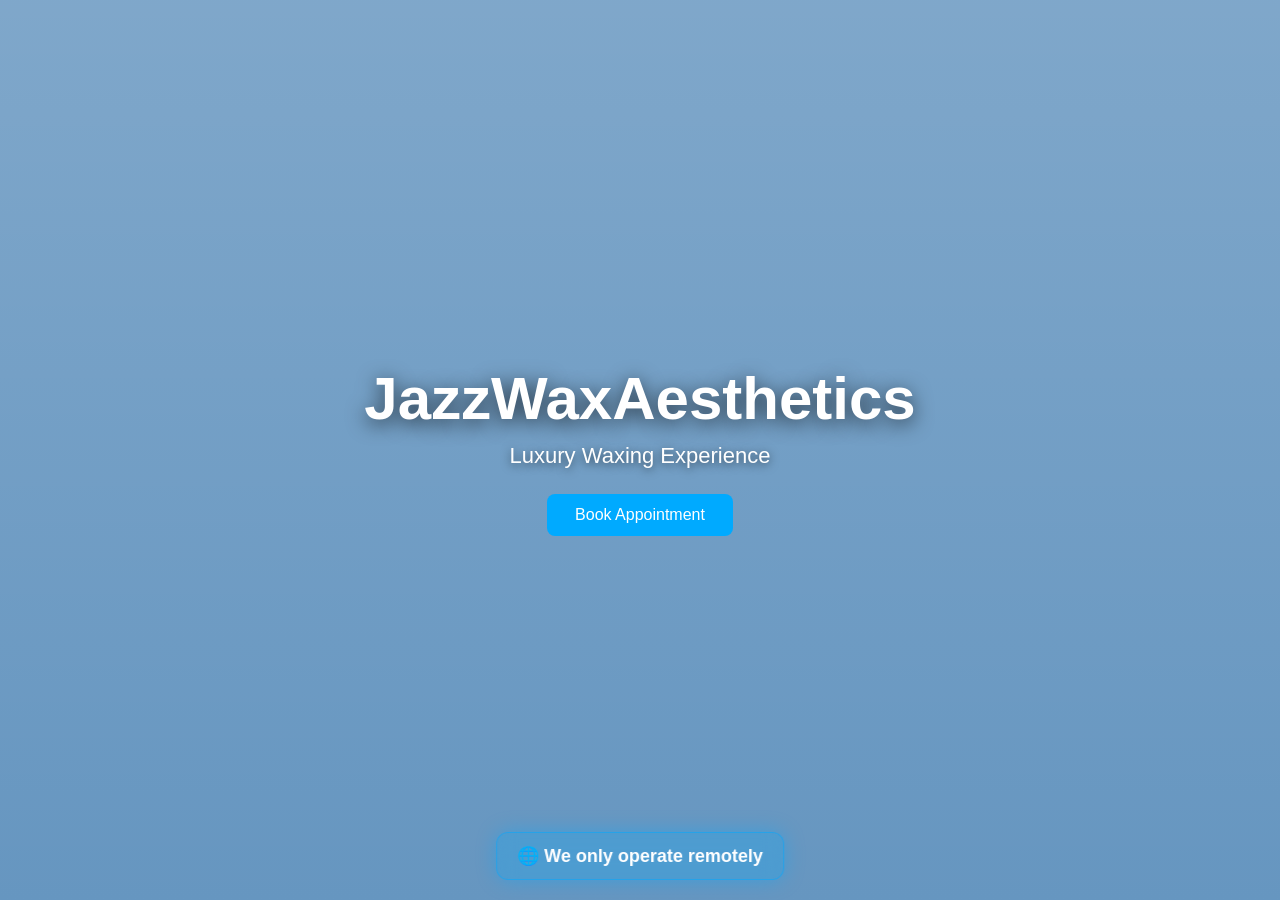
<file: index.html>
<!DOCTYPE html>
<html lang="en">

<head>
<meta charset="UTF-8">
<meta name="viewport" content="width=device-width, initial-scale=1.0">

<title>JazzWaxAesthetics</title>

<link rel="stylesheet" href="style.css">
</head>

<body>

<!-- HERO SECTION -->
<section class="hero">

    <div class="overlay"></div>

    <div class="hero-content">

        <h1 class="title">JazzWaxAesthetics</h1>

        <p class="tagline">Luxury Waxing Experience</p>

        <!-- CENTER BUTTON -->
        <a href="services.html">
            <button class="book-btn center-btn">Book Appointment</button>
        </a>

    </div>

    <!-- REMOTE NOTICE BOX -->
    <div class="remote-box">
        🌐 We only operate remotely
    </div>

</section>

<script src="script.js"></script>

</body>

</html>
</file>
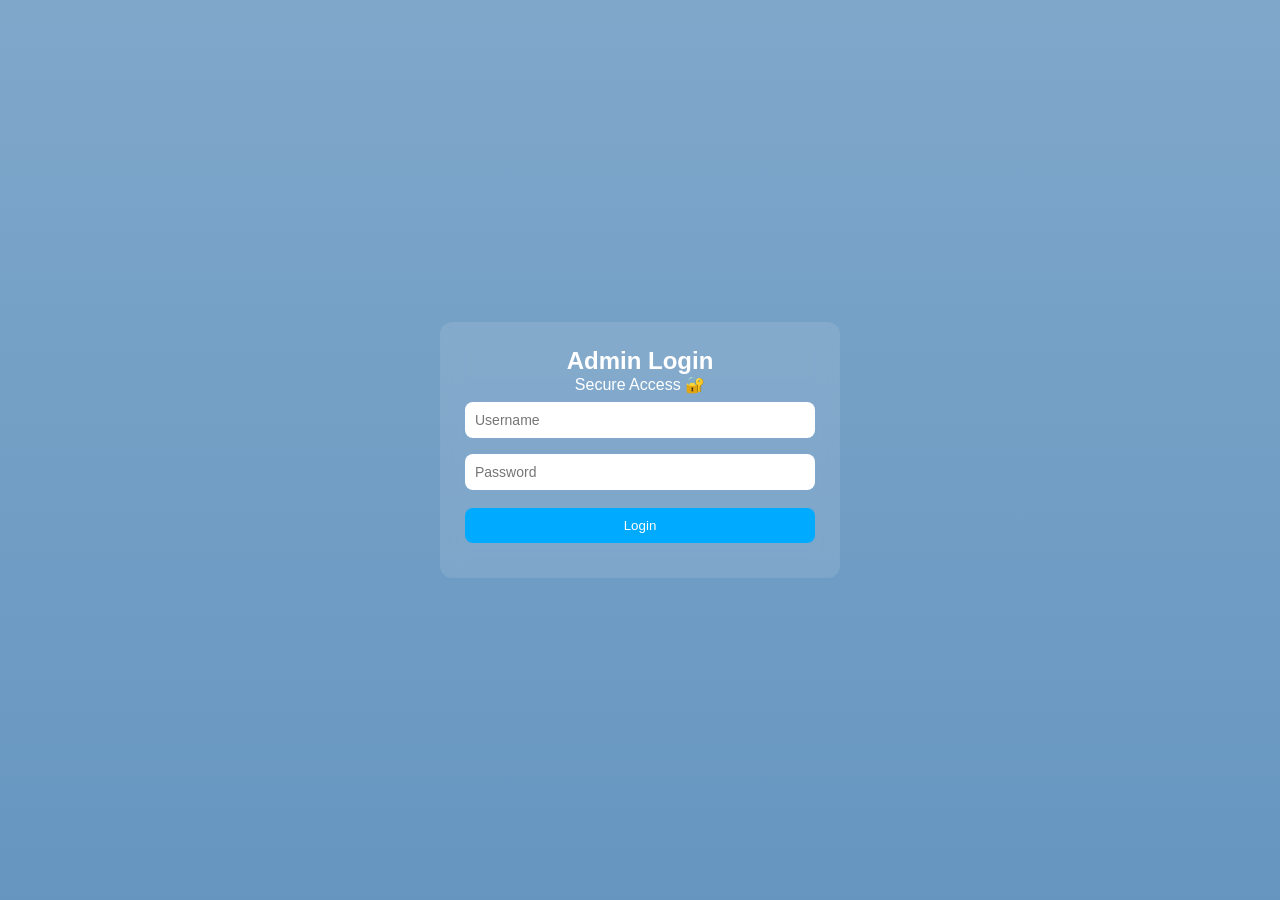
<file: admin.html>
<!DOCTYPE html>
<html lang="en">
<head>
<meta charset="UTF-8">
<meta name="viewport" content="width=device-width, initial-scale=1.0">
<title>Admin | JazzWaxAesthetics</title>

<link rel="stylesheet" href="style.css">
<script src="admin.js" defer></script>

</head>

<body>

<!-- 🔥 LOGOUT BUTTON (TOP RIGHT) -->
<div class="logout-top">
    <button class="logout-btn" onclick="logout()">Logout</button>
</div>

<section class="admin-hero">

<div class="admin-content">

<h1 class="admin-title">Admin Dashboard</h1>
<p class="admin-sub">Client Bookings Overview</p>

<table class="admin-table">
<thead>
<tr>
<th>Name</th>
<th>Email</th>
<th>Phone</th>
<th>Date</th>
<th>Services</th>
<th>Total (Ksh)</th>
<th>Status</th>
<th>Actions</th>
</tr>
</thead>

<tbody id="bookingTable"></tbody>

</table>

</div>

</section>

</body>
</html>
</file>
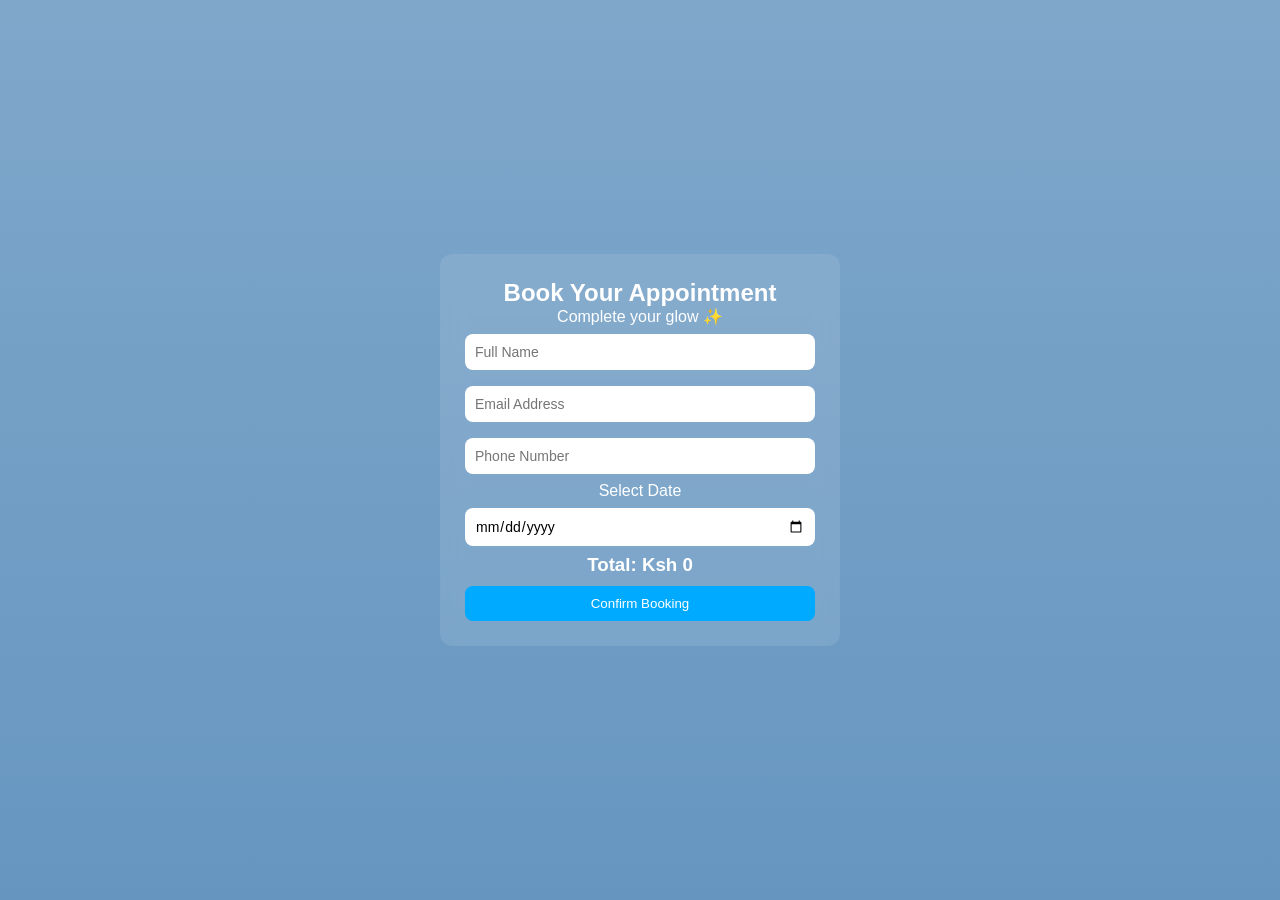
<file: booking.html>
<!DOCTYPE html>
<html lang="en">
<head>
<meta charset="UTF-8">
<meta name="viewport" content="width=device-width, initial-scale=1.0">
<title>Booking | JazzWaxAesthetics</title>

<link rel="stylesheet" href="style.css">
<script src="script.js" defer></script>

</head>

<body>

<section class="booking-hero">

<div class="overlay"></div>

<div class="booking-container">

<h1>Book Your Appointment</h1>
<p>Complete your glow ✨</p>

<form id="bookingForm">

<input type="text" id="name" placeholder="Full Name" required>

<input type="email" id="email" placeholder="Email Address" required>

<input type="tel" id="phone" placeholder="Phone Number" required>

<label>Select Date</label>
<input type="date" id="date" required>


<h3>Total: Ksh <span id="bookingTotal">0</span></h3>

<button type="submit">Confirm Booking</button>

</form>

</div>

</section>

</body>
</html>
</file>
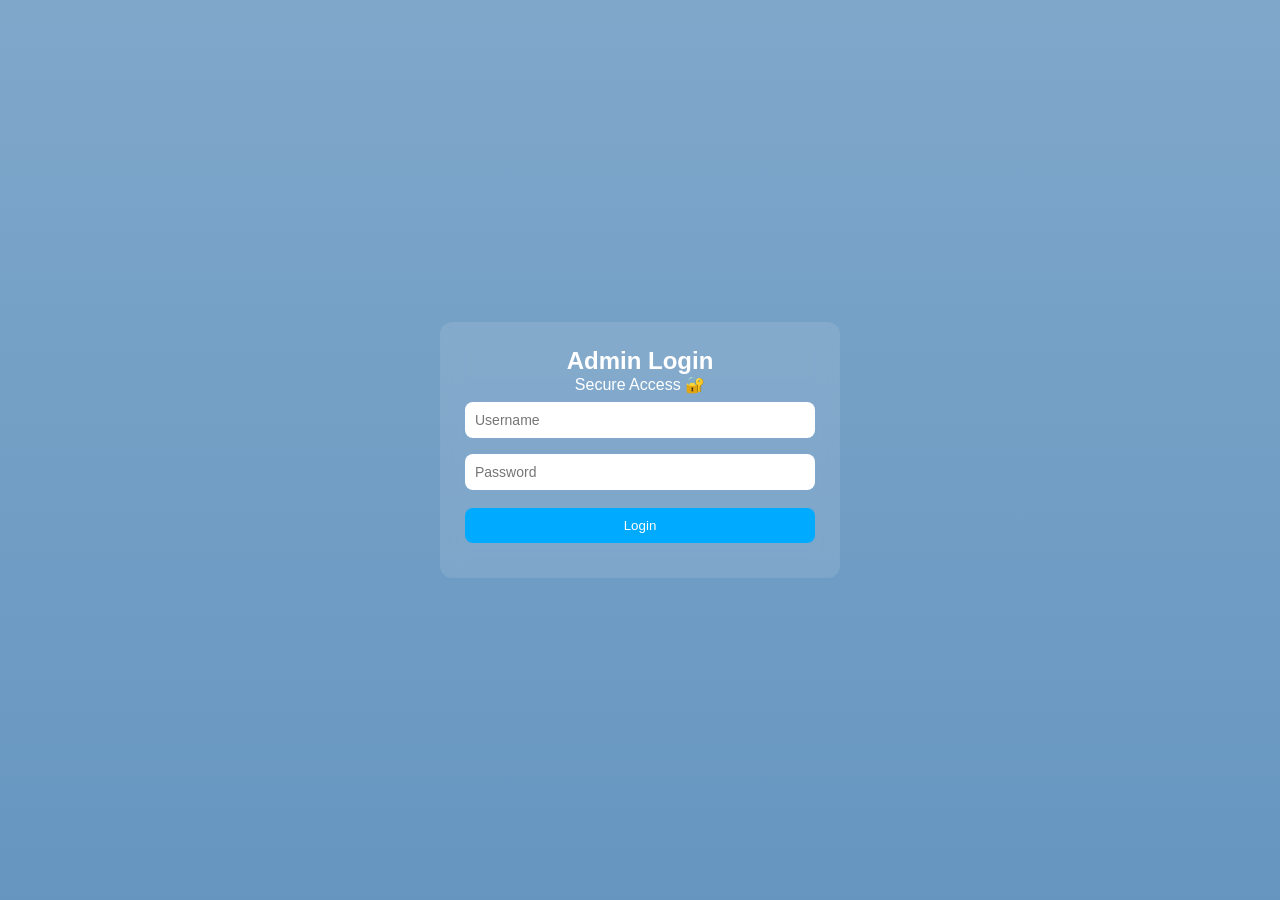
<file: edit.html>
<!DOCTYPE html>
<html lang="en">
<head>
<meta charset="UTF-8">
<meta name="viewport" content="width=device-width, initial-scale=1.0">
<title>Edit Booking</title>

<link rel="stylesheet" href="style.css">
<script src="edit.js" defer></script>

</head>

<body>

<section class="booking-hero">
<div class="overlay"></div>

<div class="booking-container">

<h1>Edit Booking</h1>

<form id="editForm">

<input type="text" id="editName" required>
<input type="email" id="editEmail" required>
<input type="tel" id="editPhone" required>
<input type="date" id="editDate" required>

<p id="editServices"></p>
<h3>Total: Ksh <span id="editTotal"></span></h3>

<button type="submit">Save Changes</button>

</form>

</div>
</section>

</body>
</html>
</file>
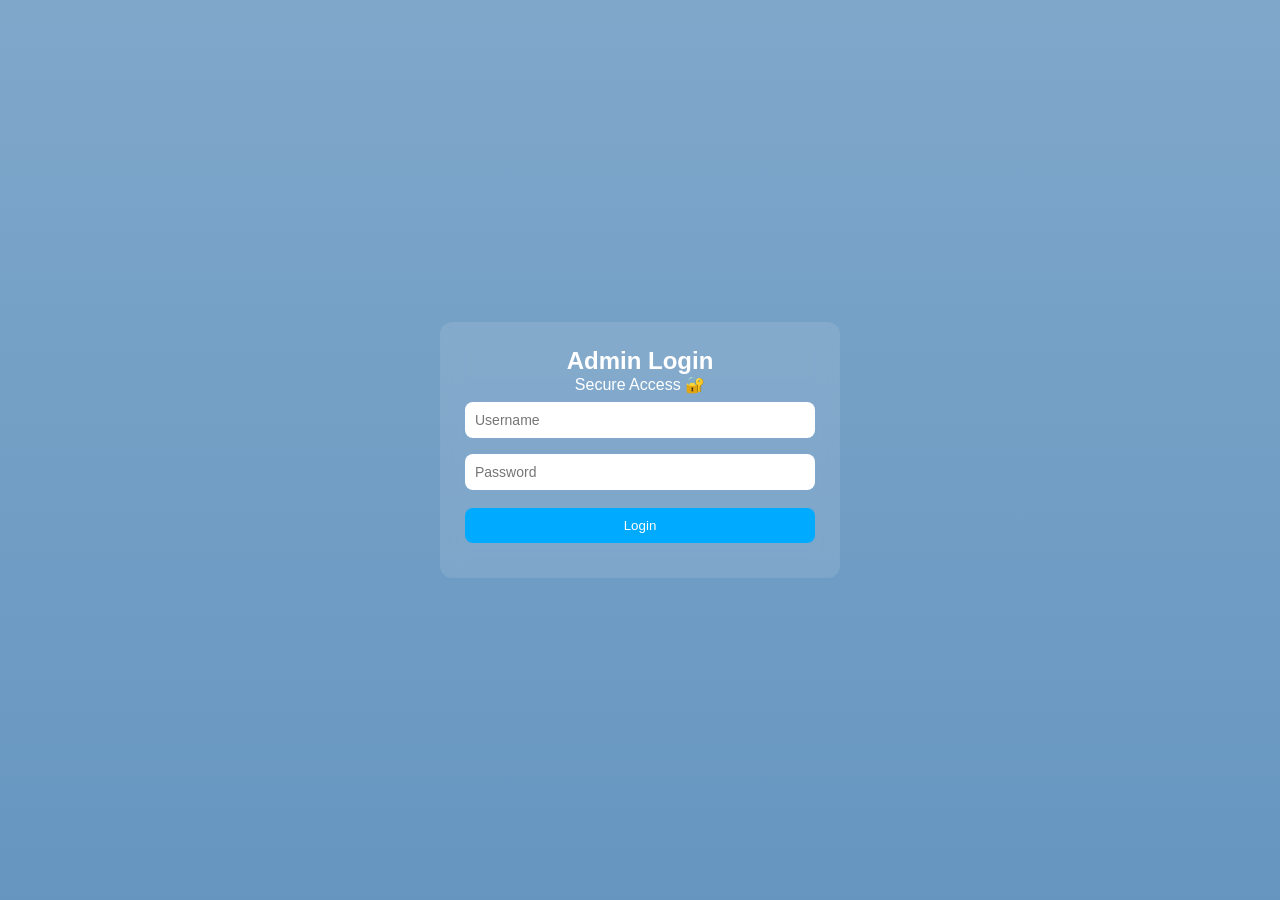
<file: login.html>
<!DOCTYPE html>
<html lang="en">
<head>
<meta charset="UTF-8">
<meta name="viewport" content="width=device-width, initial-scale=1.0">
<title>Admin Login</title>

<link rel="stylesheet" href="style.css">
<script src="login.js" defer></script>

</head>

<body>

<section class="booking-hero">
<div class="overlay"></div>

<div class="booking-container">

<h1>Admin Login</h1>
<p>Secure Access 🔐</p>

<form id="loginForm">

<input type="text" id="username" placeholder="Username" required>
<input type="password" id="password" placeholder="Password" required>

<button type="submit">Login</button>

</form>

<p id="errorMsg" style="color:red; margin-top:10px;"></p>

</div>
</section>

</body>
</html>
</file>
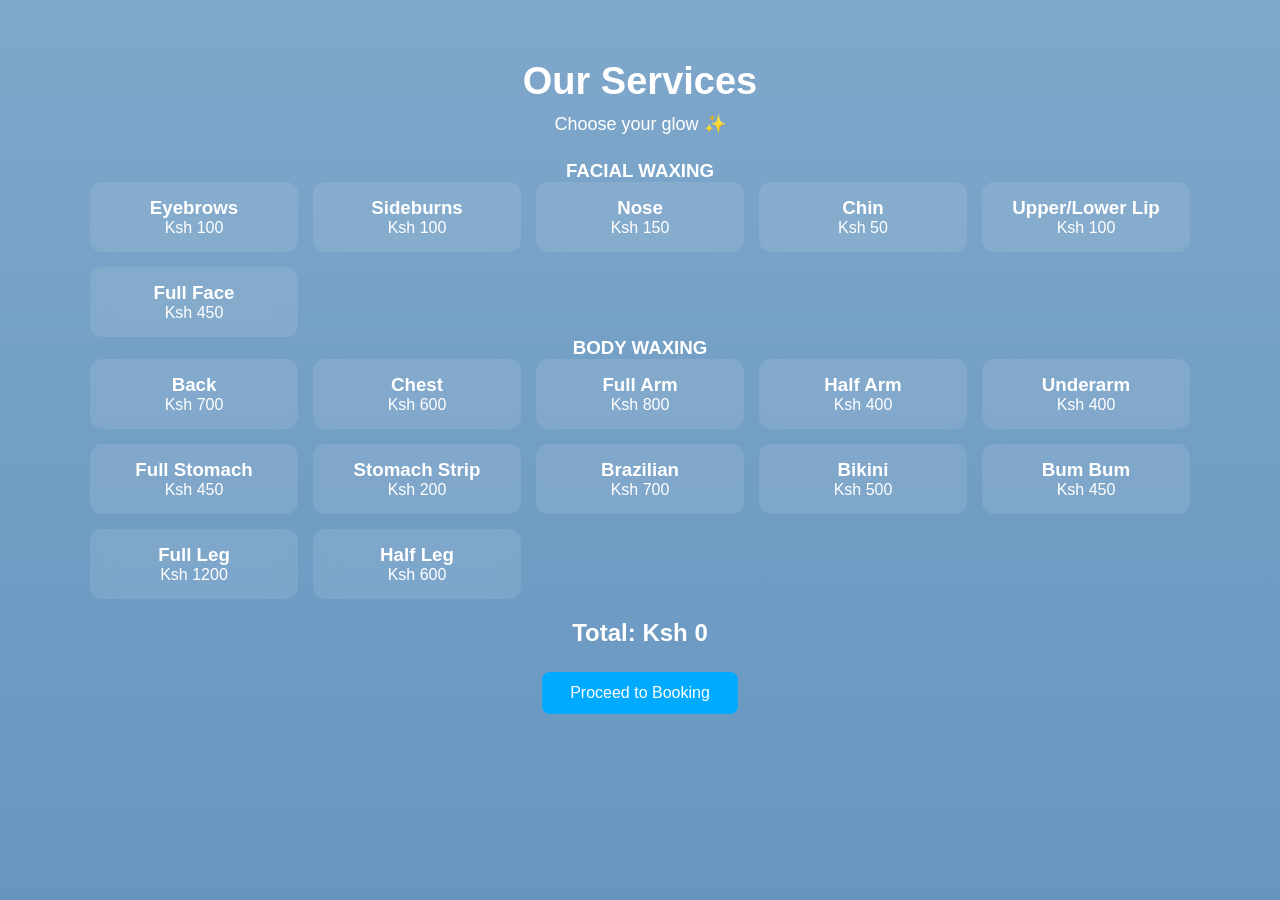
<file: services.html>
<!DOCTYPE html>
<html lang="en">

<head>
<meta charset="UTF-8">
<meta name="viewport" content="width=device-width, initial-scale=1.0">
<title>Services | JazzWaxAesthetics</title>

<link rel="stylesheet" href="style.css">
<script src="script.js" defer></script>

</head>

<body>

<section class="services-hero">

<div class="overlay"></div>

<div class="services-content">

<h1 class="services-title">Our Services</h1>
<p class="services-sub">Choose your glow ✨</p>

<h3>FACIAL WAXING</h3>

<div class="services-grid">

<div class="service-card" data-price="100"><h3>Eyebrows</h3><p>Ksh 100</p></div>
<div class="service-card" data-price="100"><h3>Sideburns</h3><p>Ksh 100</p></div>
<div class="service-card" data-price="150"><h3>Nose</h3><p>Ksh 150</p></div>
<div class="service-card" data-price="50"><h3>Chin</h3><p>Ksh 50</p></div>
<div class="service-card" data-price="100"><h3>Upper/Lower Lip</h3><p>Ksh 100</p></div>
<div class="service-card" data-price="450"><h3>Full Face</h3><p>Ksh 450</p></div>

</div>

<h3 class="section-title">BODY WAXING</h3>

<div class="services-grid">

<div class="service-card" data-price="700"><h3>Back</h3><p>Ksh 700</p></div>
<div class="service-card" data-price="600"><h3>Chest</h3><p>Ksh 600</p></div>
<div class="service-card" data-price="800"><h3>Full Arm</h3><p>Ksh 800</p></div>
<div class="service-card" data-price="400"><h3>Half Arm</h3><p>Ksh 400</p></div>
<div class="service-card" data-price="400"><h3>Underarm</h3><p>Ksh 400</p></div>
<div class="service-card" data-price="450"><h3>Full Stomach</h3><p>Ksh 450</p></div>
<div class="service-card" data-price="200"><h3>Stomach Strip</h3><p>Ksh 200</p></div>
<div class="service-card" data-price="700"><h3>Brazilian</h3><p>Ksh 700</p></div>
<div class="service-card" data-price="500"><h3>Bikini</h3><p>Ksh 500</p></div>
<div class="service-card" data-price="450"><h3>Bum Bum</h3><p>Ksh 450</p></div>
<div class="service-card" data-price="1200"><h3>Full Leg</h3><p>Ksh 1200</p></div>
<div class="service-card" data-price="600"><h3>Half Leg</h3><p>Ksh 600</p></div>

</div>

<h2 class="total">Total: Ksh <span id="total">0</span></h2>

<button class="book-btn" onclick="goToBooking()">Proceed to Booking</button>

</div>
</section>

</body>
</html>
</file>
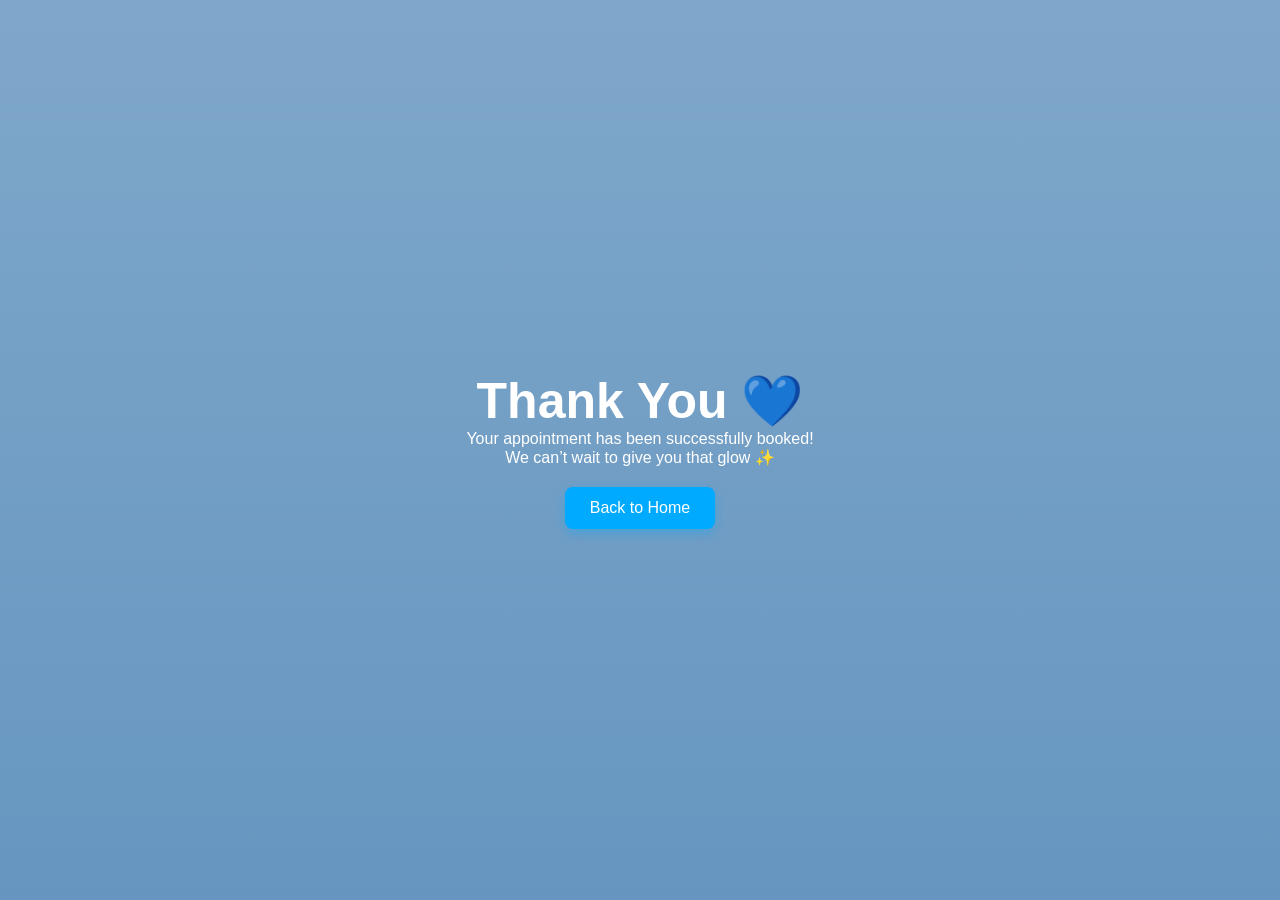
<file: thankyou.html>
<!DOCTYPE html>
<html lang="en">
<head>
<meta charset="UTF-8">
<meta name="viewport" content="width=device-width, initial-scale=1.0">
<title>Thank You | JazzWaxAesthetics</title>

<link rel="stylesheet" href="style.css">
<script src="script.js" defer></script>

</head>

<body>

<section class="thankyou-hero">

<div class="overlay"></div>

<div class="thankyou-content">

<h1>Thank You 💙</h1>
<p>Your appointment has been successfully booked!</p>
<p>We can’t wait to give you that glow ✨</p>

<a href="index.html">
<button class="home-btn">Back to Home</button>
</a>

</div>

</section>

</body>
</html>
</file>
<file: style.css>
/* ================= RESET ================= */
*{
margin:0;
padding:0;
box-sizing:border-box;
font-family:Arial, Helvetica, sans-serif;
}

body{
min-height:100vh;
overflow-x:hidden;
}

/* ================= GLOBAL SECTION FIX ================= */

/* Every section now handles its own overlay via gradient */
section{
position:relative;
}

/* ================= HERO ================= */

.hero{
min-height:100vh;
background:
linear-gradient(rgba(0,80,150,0.5), rgba(0,80,150,0.6)),
url("https://plus.unsplash.com/premium_photo-1661340702301-53a479f3781f?q=80&w=886&auto=format&fit=crop") center/cover no-repeat;

display:flex;
align-items:center;
justify-content:center;
text-align:center;
padding:20px;
}

.hero-content{
color:white;
max-width:800px;
}

/* TEXT */
.title{
font-size:clamp(28px,5vw,60px);
font-weight:bold;
text-shadow:0 4px 20px rgba(0,0,0,0.7);
}

.tagline{
font-size:clamp(14px,2.5vw,22px);
margin-top:10px;
text-shadow:0 2px 10px rgba(0,0,0,0.6);
}

/* BUTTON */
.book-btn{
margin-top:25px;
padding:12px 28px;
font-size:16px;
border:none;
background:#00aaff;
color:white;
border-radius:8px;
cursor:pointer;
transition:0.3s;
}

.book-btn:hover{
background:#0077cc;
}

/* REMOTE BOX */
.remote-box{
position:absolute;
bottom:20px;
left:50%;
transform:translateX(-50%);
background:rgba(0,170,255,0.25);
backdrop-filter:blur(10px);
padding:12px 20px;
border-radius:12px;
color:#fff;
font-size:clamp(12px,2vw,18px);
font-weight:bold;
border:1px solid rgba(0,170,255,0.5);
box-shadow:0 0 20px rgba(0,170,255,0.4);
}

/* ================= SERVICES ================= */

.services-hero{
min-height:100vh;
background:
linear-gradient(rgba(0,80,150,0.5), rgba(0,80,150,0.6)),
url("https://plus.unsplash.com/premium_photo-1664187387146-241276b3f326?w=500&auto=format&fit=crop&q=60") center/cover no-repeat;

display:flex;
justify-content:center;
align-items:flex-start;
padding:60px 20px;
}

.services-content{
color:white;
max-width:1100px;
width:100%;
text-align:center;
}

.services-title{
font-size:clamp(24px,4vw,38px);
margin-bottom:10px;
}

.services-sub{
font-size:clamp(14px,2vw,18px);
margin-bottom:25px;
}

.services-grid{
display:grid;
grid-template-columns:repeat(auto-fit,minmax(200px,1fr));
gap:15px;
}

.service-card{
background:rgba(255,255,255,0.1);
backdrop-filter:blur(10px);
padding:15px;
border-radius:12px;
cursor:pointer;
transition:0.3s;
}

.service-card:hover{
transform:scale(1.05);
background:rgba(0,170,255,0.3);
}

.service-card.active{
background:#00aaff;
}

.total{
margin-top:20px;
color:white;
}

/* ================= BOOKING ================= */

.booking-hero{
min-height:100vh;
background:
linear-gradient(rgba(0,80,150,0.5), rgba(0,80,150,0.6)),
url("https://images.unsplash.com/photo-1523007404168-10d7bf50b5ad") center/cover no-repeat;

display:flex;
justify-content:center;
align-items:center;
padding:20px;
}

.booking-container{
background:rgba(255,255,255,0.1);
backdrop-filter:blur(12px);
padding:25px;
border-radius:12px;
width:100%;
max-width:400px;
color:white;
text-align:center;
}

form input{
width:100%;
padding:10px;
margin:8px 0;
border:none;
border-radius:8px;
font-size:14px;
}

form button{
width:100%;
padding:10px;
margin-top:10px;
background:#00aaff;
border:none;
color:white;
border-radius:8px;
cursor:pointer;
}

/* ================= THANK YOU ================= */

.thankyou-hero{
min-height:100vh;
background:
linear-gradient(rgba(0,80,150,0.5), rgba(0,80,150,0.6)),
url("https://images.unsplash.com/photo-1716363120131-2aa0e8bb5fba") center/cover no-repeat;

display:flex;
justify-content:center;
align-items:center;
text-align:center;
}

.thankyou-content{
color:white;
padding:20px;
}

.thankyou-content h1{
font-size:clamp(26px,6vw,50px);
}

.home-btn{
margin-top:20px;
padding:12px 25px;
background:#00aaff;
border:none;
color:white;
border-radius:8px;
cursor:pointer;
font-size:16px;
transition:0.3s;
box-shadow:0 4px 12px rgba(0,170,255,0.4);
}

/* HOVER EFFECT */
.home-btn:hover{
background:#0077cc;
transform:translateY(-2px);
box-shadow:0 6px 18px rgba(0,119,204,0.6);
}

/* ================= ADMIN ================= */

.admin-hero{
min-height:100vh;
background:
linear-gradient(rgba(0,80,150,0.6), rgba(0,80,150,0.7)),
url("https://images.unsplash.com/photo-1740954694745-327c03107a7d") center/cover no-repeat;

display:flex;
justify-content:center;
align-items:center;
padding:20px;
}

.admin-content{
max-width:1100px;
width:100%;
color:white;
text-align:center;
}

/* TABLE */

.admin-table{
width:100%;
border-collapse:collapse;
background:rgba(255,255,255,0.1);
}

.admin-table th,
.admin-table td{
padding:10px;
}

.admin-table th{
background:rgba(0,170,255,0.6);
}

/* ACTION BUTTON CONTAINER */
.action-buttons {
    display: flex;
    gap: 8px;
    justify-content: center;
    flex-wrap: wrap;
}

/* BASE BUTTON STYLE */
.action-buttons button {
    padding: 8px 14px;
    border-radius: 20px;
    border: none;
    font-size: 13px;
    cursor: pointer;
    font-weight: 600;
    letter-spacing: 0.3px;
    transition: all 0.3s ease;
    backdrop-filter: blur(10px);
}

/* EDIT BUTTON */
.edit-btn {
    background: linear-gradient(135deg, #00c6ff, #0072ff);
    color: white;
    box-shadow: 0 4px 12px rgba(0, 114, 255, 0.4);
}

.edit-btn:hover {
    transform: translateY(-2px);
    box-shadow: 0 6px 18px rgba(0, 114, 255, 0.6);
}

/* DELETE BUTTON */
.delete-btn {
    background: linear-gradient(135deg, #ff4d4d, #cc0000);
    color: white;
    box-shadow: 0 4px 12px rgba(255, 0, 0, 0.4);
}

.delete-btn:hover {
    transform: translateY(-2px);
    box-shadow: 0 6px 18px rgba(255, 0, 0, 0.6);
}

/* FINISH BUTTON */
.finish-btn {
    background: linear-gradient(135deg, #28a745, #1e7e34);
    color: white;
    box-shadow: 0 4px 12px rgba(40, 167, 69, 0.4);
}

.finish-btn:hover {
    transform: translateY(-2px);
    box-shadow: 0 6px 18px rgba(40, 167, 69, 0.6);
}

/* DISABLED STATE (for finished bookings) */
button:disabled {
    background: #ccc !important;
    color: #666 !important;
    cursor: not-allowed;
    box-shadow: none;
    transform: none;
}

/* ================= LOGOUT FIX ================= */

.logout-top{
position:fixed;
top:20px;
right:30px;
z-index:9999;
}

/* CLASSY LOGOUT BUTTON */
.logout-btn{
padding:10px 22px;
border:none;
border-radius:25px;
font-size:14px;
cursor:pointer;

/* GLASS EFFECT */
background:rgba(255,255,255,0.15);
backdrop-filter:blur(10px);

color:#ffffff;
font-weight:600;

/* BORDER */
border:1px solid rgba(255,255,255,0.3);

/* SHADOW */
box-shadow:0 0 10px rgba(0,0,0,0.3);

transition:all 0.3s ease;
}

/* HOVER */
.logout-btn:hover{
background:#ff4d4d;
border-color:#ff4d4d;

box-shadow:
0 0 10px rgba(255,77,77,0.6),
0 0 20px rgba(255,77,77,0.4);

transform:translateY(-2px);
}

/* ================= ADMIN IMPROVEMENTS ================= */

.admin-title{
font-size:clamp(26px,5vw,42px);
margin-bottom:5px;
text-shadow:0 4px 20px rgba(0,0,0,0.6);
}

.admin-sub{
margin-bottom:25px;
color:#ddd;
}

/* TABLE GLASS LOOK */
.admin-table{
width:100%;
border-collapse:collapse;
background:rgba(255,255,255,0.08);
backdrop-filter:blur(10px);
border-radius:10px;
overflow:hidden;
}

/* TABLE HEAD */
.admin-table th{
background:rgba(0,170,255,0.7);
padding:12px;
color:white;
}

/* TABLE CELLS */
.admin-table td{
padding:12px;
color:white;
}

/* ROW HOVER */
.admin-table tr:hover{
background:rgba(0,170,255,0.2);
}

/* FINISHED ROW */
.finished{
opacity:0.6;
text-decoration:line-through;
}


/* ================= MOBILE ================= */

@media (max-width:768px){

.services-grid{
grid-template-columns:1fr;
}

.admin-table{
display:block;
overflow-x:auto;
white-space:nowrap;
font-size:12px;
}

.action-buttons{
flex-direction:column;
}

.action-buttons button{
width:100%;
}
}
</file>
